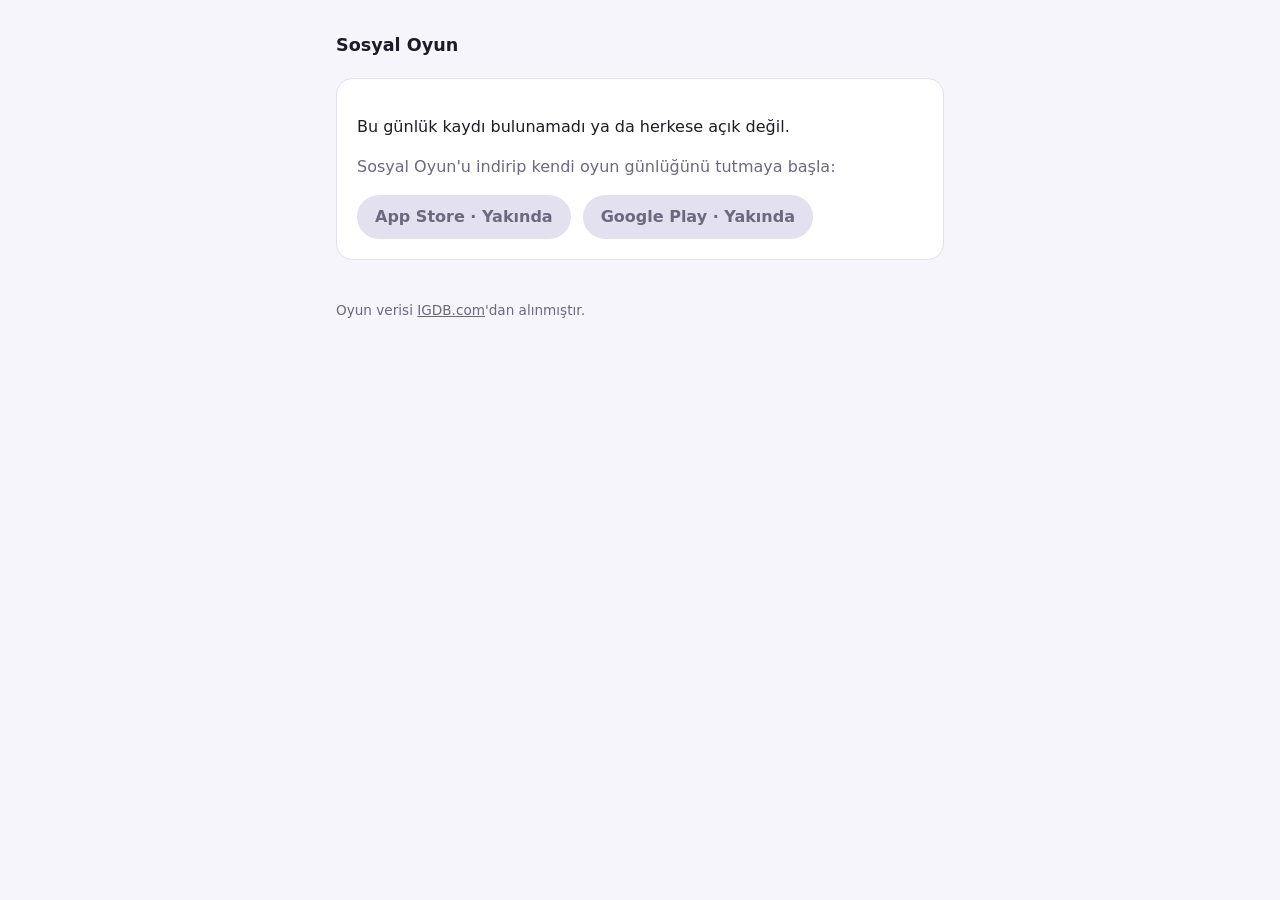
<file: web/kayit.html>
<!doctype html>
<html lang="tr">
<head>
  <meta charset="utf-8">
  <meta name="viewport" content="width=device-width, initial-scale=1">
  <meta name="robots" content="noindex">
  <title>Günlük kaydı · Sosyal Oyun</title>
  <link rel="stylesheet" href="stil.css">
</head>
<body>
<main>
  <header><a href="./">Sosyal Oyun</a></header>
  <section id="icerik" class="kart"><p class="soluk">Yükleniyor…</p></section>
  <footer><p>Oyun verisi <a href="https://www.igdb.com" rel="noopener">IGDB.com</a>'dan alınmıştır.</p></footer>
</main>
<script src="ayarlar.js"></script>
<script src="ortak.js"></script>
<script>
  (async () => {
    const kutu = document.getElementById("icerik");
    const id = new URLSearchParams(location.search).get("id");
    try {
      // Yalnızca Herkes görünürlüğündeki kayıtlar döner; diğerleri bulunamadı sayılır.
      const detay = id ? await apiGetir("/paylasim/gunluk/" + encodeURIComponent(id)) : null;
      if (!detay) return bulunamadi(kutu, "Bu günlük kaydı bulunamadı ya da herkese açık değil.");
      document.title = detay.oyun.ad + " · " + detay.sahip.gorunenAd + " · Sosyal Oyun";
      kutu.replaceChildren(kisiKarti(detay.sahip), oyunVeKayit(detay.oyun, detay.kayit), magazaDugmeleri());
    } catch (e) {
      kutu.replaceChildren(oge("p", { metin: "Şu an yüklenemedi. Biraz sonra tekrar dene." }));
    }
  })();
</script>
</body>
</html>
</file>
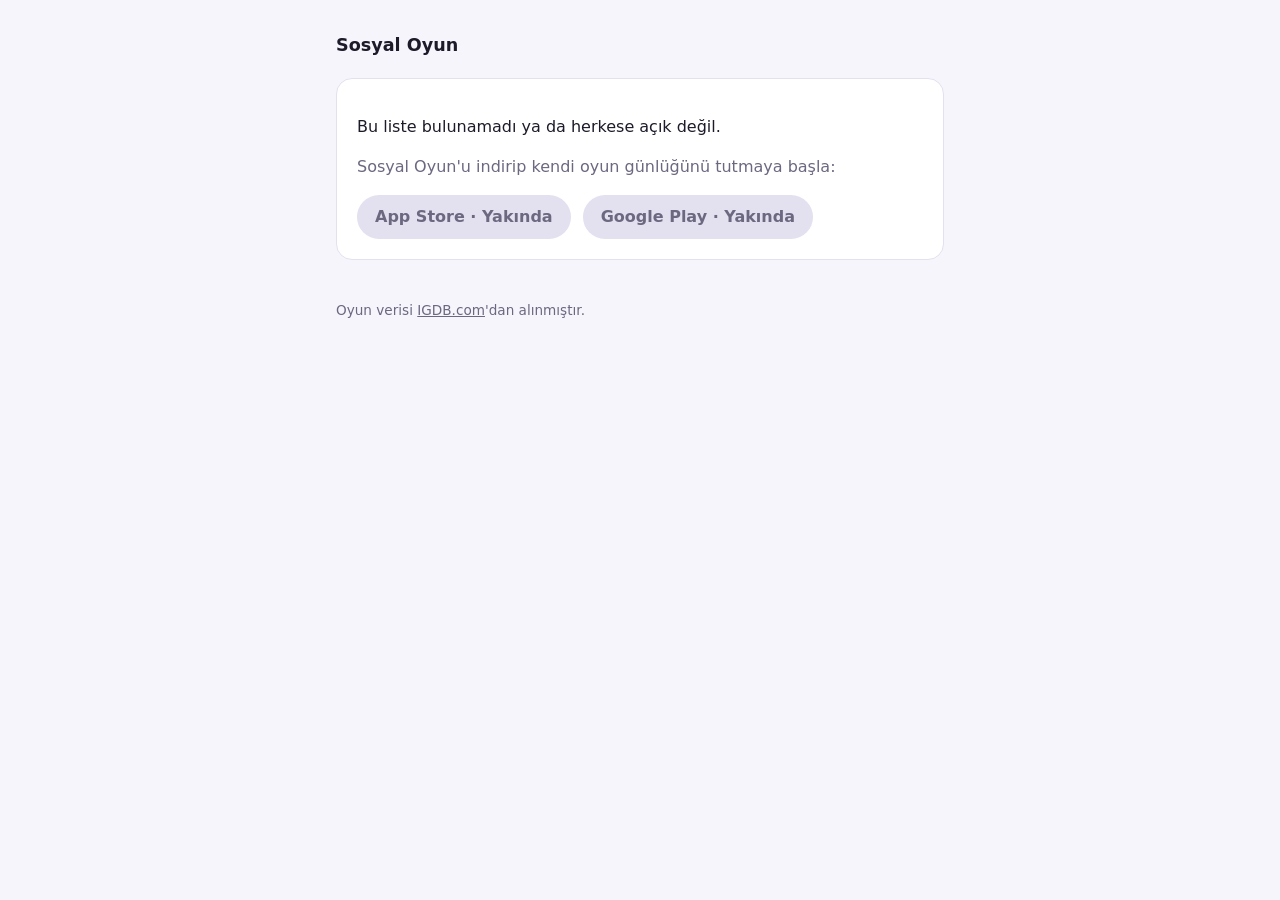
<file: web/liste.html>
<!doctype html>
<html lang="tr">
<head>
  <meta charset="utf-8">
  <meta name="viewport" content="width=device-width, initial-scale=1">
  <meta name="robots" content="noindex">
  <title>Liste · Sosyal Oyun</title>
  <link rel="stylesheet" href="stil.css">
</head>
<body>
<main>
  <header><a href="./">Sosyal Oyun</a></header>
  <section id="icerik" class="kart"><p class="soluk">Yükleniyor…</p></section>
  <footer><p>Oyun verisi <a href="https://www.igdb.com" rel="noopener">IGDB.com</a>'dan alınmıştır.</p></footer>
</main>
<script src="ayarlar.js"></script>
<script src="ortak.js"></script>
<script>
  (async () => {
    const kutu = document.getElementById("icerik");
    const id = new URLSearchParams(location.search).get("id");
    try {
      // Yalnızca herkese açık listeler döner; Faz 2 kapalıyken listeler hiç açılmaz.
      const liste = id ? await apiGetir("/paylasim/liste/" + encodeURIComponent(id)) : null;
      if (!liste) return bulunamadi(kutu, "Bu liste bulunamadı ya da herkese açık değil.");
      document.title = liste.baslik + " · " + liste.sahip.gorunenAd + " · Sosyal Oyun";
      kutu.replaceChildren(
        oge("h1", { metin: liste.baslik }),
        kisiKarti(liste.sahip),
        liste.aciklama ? oge("p", { sinif: "inceleme", metin: liste.aciklama }) : null,
        oge("p", { sinif: "soluk", metin: liste.oyunlar.length + " oyun · " + liste.begeniSayisi + " beğeni" }),
        oge("ol", { sinif: "liste" }, ...liste.oyunlar.map((o) =>
          oge("li", {}, oge("div", { sinif: "oyun" },
            o.kapakUrl ? oge("img", { sinif: "kapak", src: o.kapakUrl, alt: "" }) : null,
            oge("strong", { metin: o.ad + (o.cikisYili ? " (" + o.cikisYili + ")" : "") }))))),
        magazaDugmeleri());
    } catch (e) {
      kutu.replaceChildren(oge("p", { metin: "Şu an yüklenemedi. Biraz sonra tekrar dene." }));
    }
  })();
</script>
</body>
</html>
</file>
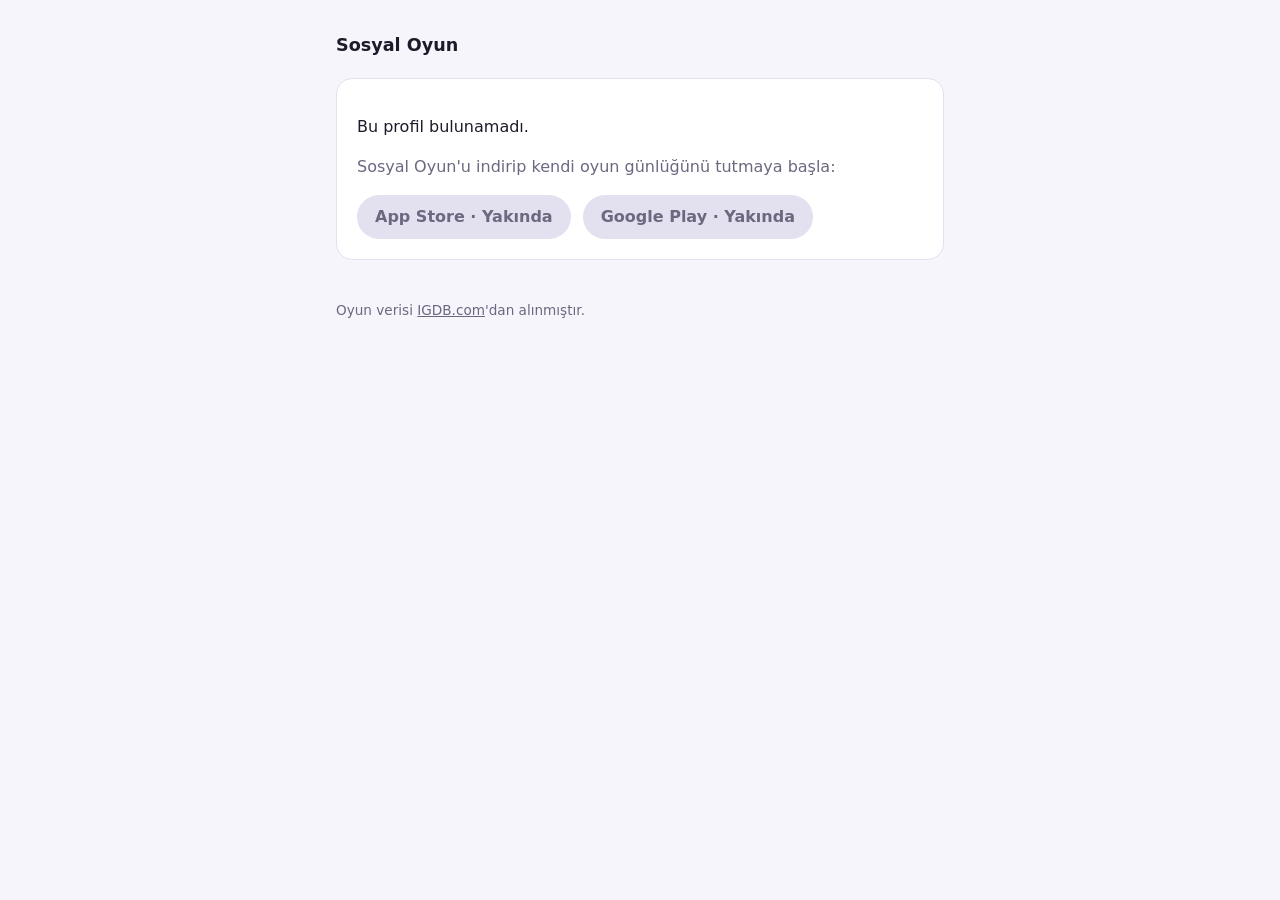
<file: web/profil.html>
<!doctype html>
<html lang="tr">
<head>
  <meta charset="utf-8">
  <meta name="viewport" content="width=device-width, initial-scale=1">
  <meta name="robots" content="noindex">
  <title>Profil · Sosyal Oyun</title>
  <link rel="stylesheet" href="stil.css">
</head>
<body>
<main>
  <header><a href="./">Sosyal Oyun</a></header>
  <section id="icerik" class="kart"><p class="soluk">Yükleniyor…</p></section>
  <footer><p>Oyun verisi <a href="https://www.igdb.com" rel="noopener">IGDB.com</a>'dan alınmıştır.</p></footer>
</main>
<script src="ayarlar.js"></script>
<script src="ortak.js"></script>
<script>
  (async () => {
    const kutu = document.getElementById("icerik");
    const ad = new URLSearchParams(location.search).get("ad");
    try {
      const sayfa = ad ? await apiGetir("/paylasim/profil/" + encodeURIComponent(ad)) : null;
      if (!sayfa) return bulunamadi(kutu, "Bu profil bulunamadı.");
      const p = sayfa.profil;
      document.title = p.kullanici.gorunenAd + " (@" + p.kullanici.kullaniciAdi + ") · Sosyal Oyun";
      const sayac = (sayi, ad) => oge("span", {}, oge("strong", { metin: String(sayi) }), document.createTextNode(" " + ad));
      kutu.replaceChildren(
        kisiKarti(p.kullanici),
        p.biyografi ? oge("p", { sinif: "inceleme", metin: p.biyografi }) : null,
        oge("div", { sinif: "sayaclar soluk" },
          sayac(p.takipciSayisi, "takipçi"), sayac(p.takipEdilenSayisi, "takip"), sayac(p.buYilBitirilen, "bu yıl bitirilen")),
        p.vitrin.length ? oge("p", { sinif: "soluk", metin: "Favoriler: " + p.vitrin.map((o) => o.ad).join(", ") }) : null,
        oge("h2", { metin: "Son kayıtlar" }),
        sayfa.sonKayitlar.length
          ? oge("ul", { sinif: "liste" }, ...sayfa.sonKayitlar.map((o) =>
              oge("li", {}, oge("a", { href: "kayit.html?id=" + encodeURIComponent(o.kayit.id) }, oyunVeKayit(o.oyun, o.kayit)))))
          : oge("p", { sinif: "soluk", metin: "Herkese açık kaydı yok." }),
        magazaDugmeleri());
    } catch (e) {
      kutu.replaceChildren(oge("p", { metin: "Şu an yüklenemedi. Biraz sonra tekrar dene." }));
    }
  })();
</script>
</body>
</html>
</file>
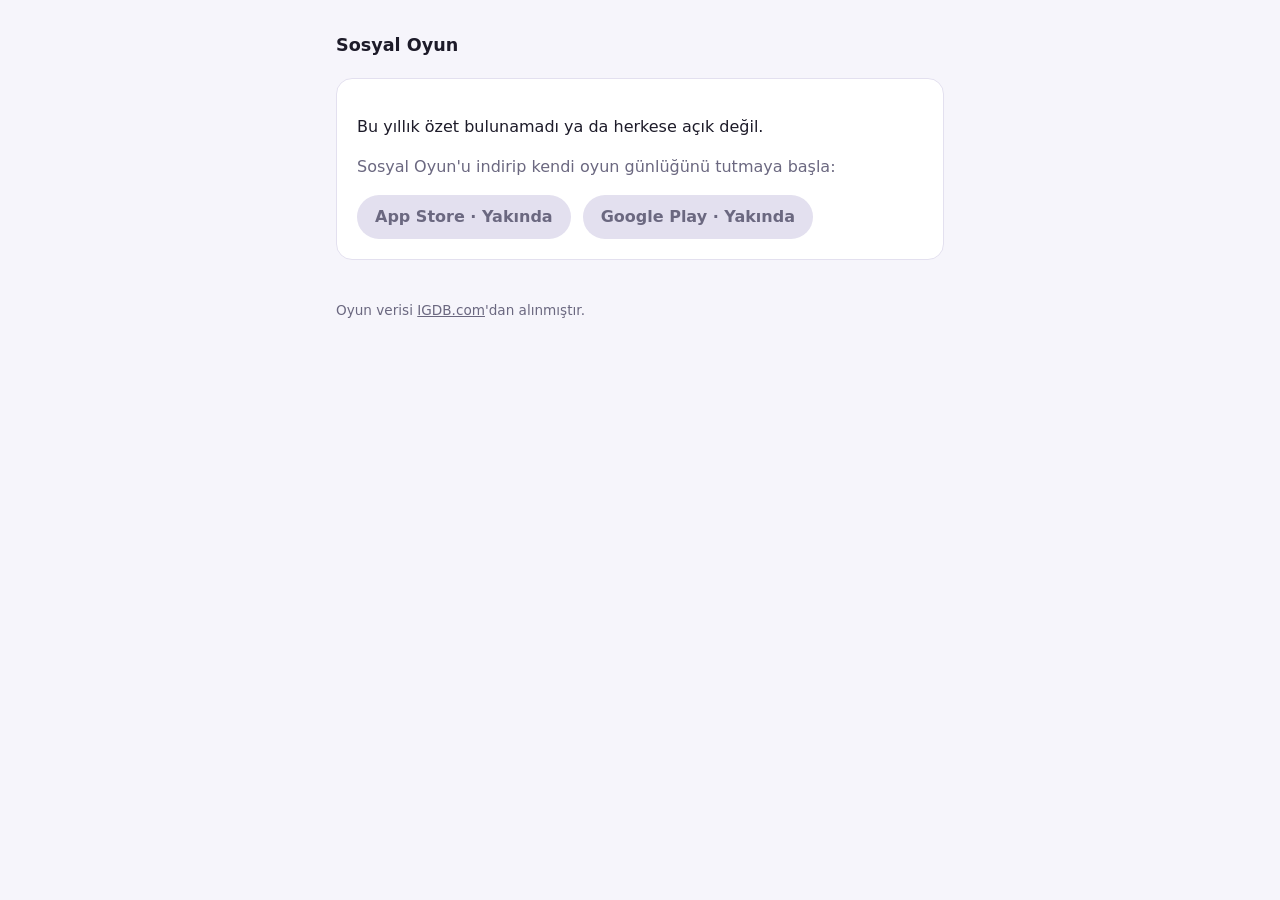
<file: web/yillik.html>
<!doctype html>
<html lang="tr">
<head>
  <meta charset="utf-8">
  <meta name="viewport" content="width=device-width, initial-scale=1">
  <meta name="robots" content="noindex">
  <title>Yıllık özet · Sosyal Oyun</title>
  <link rel="stylesheet" href="stil.css">
</head>
<body>
<main>
  <header><a href="./">Sosyal Oyun</a></header>
  <section id="icerik" class="kart"><p class="soluk">Yükleniyor…</p></section>
  <footer><p>Oyun verisi <a href="https://www.igdb.com" rel="noopener">IGDB.com</a>'dan alınmıştır.</p></footer>
</main>
<script src="ayarlar.js"></script>
<script src="ortak.js"></script>
<script>
  (async () => {
    const kutu = document.getElementById("icerik");
    const parametreler = new URLSearchParams(location.search);
    const ad = parametreler.get("ad");
    const yil = parametreler.get("yil");
    try {
      // Yalnızca Herkes görünürlüğündeki kayıtlardan hesaplanır; Faz 3 kapalıyken hiç açılmaz.
      const yol = "/paylasim/yillik-ozet/" + encodeURIComponent(ad || "") + (yil ? "?yil=" + encodeURIComponent(yil) : "");
      const ozet = ad ? await apiGetir(yol) : null;
      if (!ozet) return bulunamadi(kutu, "Bu yıllık özet bulunamadı ya da herkese açık değil.");
      document.title = ozet.yil + " özeti · " + ozet.kullanici.gorunenAd + " · Sosyal Oyun";
      const saat = Math.round(ozet.toplamSureDakika / 60);
      kutu.replaceChildren(
        oge("h1", { metin: ozet.yil + " özeti" }),
        kisiKarti(ozet.kullanici),
        oge("p", { metin: ozet.bitirilenler.length + " oyun bitirdi · " + saat + " saat oynadı" + (ozet.enCokTur ? " · en çok: " + ozet.enCokTur : "") }),
        ozet.enYuksekPuanlilar.length ? oge("h2", { metin: "En yüksek puanlılar" }) : null,
        ozet.enYuksekPuanlilar.length ? oge("ol", { sinif: "liste" }, ...ozet.enYuksekPuanlilar.map((p) =>
          oge("li", {}, oge("div", { sinif: "oyun" },
            p.oyun.kapakUrl ? oge("img", { sinif: "kapak", src: p.oyun.kapakUrl, alt: "" }) : null,
            oge("strong", { metin: p.oyun.ad + " · ★ " + (p.puan / 2).toLocaleString("tr-TR") }))))) : null,
        ozet.bitirilenler.length ? oge("h2", { metin: "Bitirdikleri" }) : null,
        ozet.bitirilenler.length ? oge("ul", { sinif: "liste" }, ...ozet.bitirilenler.map((o) =>
          oge("li", {}, oge("div", { sinif: "oyun" },
            o.kapakUrl ? oge("img", { sinif: "kapak", src: o.kapakUrl, alt: "" }) : null,
            oge("strong", { metin: o.ad }))))) : null,
        magazaDugmeleri());
    } catch (e) {
      kutu.replaceChildren(oge("p", { metin: "Şu an yüklenemedi. Biraz sonra tekrar dene." }));
    }
  })();
</script>
</body>
</html>
</file>
<file: web/stil.css>
:root {
  --zemin: #f6f5fb;
  --kart: #ffffff;
  --yazi: #1d1b29;
  --soluk: #6b6880;
  --vurgu: #5b3fd6;
  --cizgi: #e3e0ef;
}
@media (prefers-color-scheme: dark) {
  :root {
    --zemin: #13121a;
    --kart: #1d1b27;
    --yazi: #ece9f6;
    --soluk: #a29fb6;
    --vurgu: #a594ff;
    --cizgi: #2e2b3c;
  }
}
* { box-sizing: border-box; }
body {
  margin: 0;
  font-family: system-ui, -apple-system, "Segoe UI", Roboto, sans-serif;
  background: var(--zemin);
  color: var(--yazi);
  line-height: 1.5;
}
main { max-width: 640px; margin: 0 auto; padding: 32px 16px 48px; }
header a { color: inherit; text-decoration: none; font-weight: 700; font-size: 1.1rem; }
h1 { font-size: 2rem; line-height: 1.2; margin: 24px 0 8px; }
.soluk { color: var(--soluk); }
.kart {
  background: var(--kart);
  border: 1px solid var(--cizgi);
  border-radius: 16px;
  padding: 20px;
  margin-top: 20px;
}
.dugmeler { display: flex; flex-wrap: wrap; gap: 12px; margin-top: 16px; }
.dugme {
  display: inline-block;
  padding: 10px 18px;
  border-radius: 999px;
  background: var(--vurgu);
  color: #fff;
  text-decoration: none;
  font-weight: 600;
  border: none;
  font-size: 1rem;
  cursor: pointer;
}
.dugme.pasif { background: var(--cizgi); color: var(--soluk); cursor: default; }
form { display: flex; gap: 8px; flex-wrap: wrap; margin-top: 12px; }
input {
  flex: 1 1 180px;
  min-width: 0;
  padding: 10px 14px;
  border-radius: 12px;
  border: 1px solid var(--cizgi);
  background: var(--zemin);
  color: var(--yazi);
  font-size: 1rem;
}
/* Davet kodları büyük harflidir. */
#davet-kodu, input[name="kod"] { text-transform: uppercase; }
select, textarea {
  padding: 10px 14px;
  border-radius: 12px;
  border: 1px solid var(--cizgi);
  background: var(--zemin);
  color: var(--yazi);
  font: inherit;
}
textarea { flex: 1 1 100%; }
label { display: flex; align-items: center; gap: 6px; }
.hata { color: #c0392b; }
header nav { display: inline; margin-left: 12px; font-size: .95rem; }
.kisi { display: flex; align-items: center; gap: 12px; }
.avatar {
  width: 48px; height: 48px; border-radius: 50%;
  background: var(--vurgu); color: #fff;
  display: grid; place-items: center; font-weight: 700; font-size: 1.2rem; flex: none;
}
.oyun { display: flex; gap: 14px; align-items: flex-start; }
.kapak { width: 72px; border-radius: 8px; flex: none; }
.puan { font-weight: 700; color: var(--vurgu); }
.spoiler { filter: blur(6px); cursor: pointer; }
.spoiler.acik { filter: none; }
.inceleme { white-space: pre-wrap; overflow-wrap: anywhere; }
.liste { list-style: none; padding: 0; margin: 0; }
.liste li { padding: 12px 0; border-top: 1px solid var(--cizgi); }
.liste li:first-child { border-top: none; }
.sayaclar { display: flex; gap: 20px; flex-wrap: wrap; margin-top: 12px; }
footer { margin-top: 40px; font-size: 0.85rem; color: var(--soluk); }
footer a { color: inherit; }
.kisi a, .liste a { color: inherit; text-decoration: none; }
.kisi + .oyun { margin-top: 16px; }
</file>
